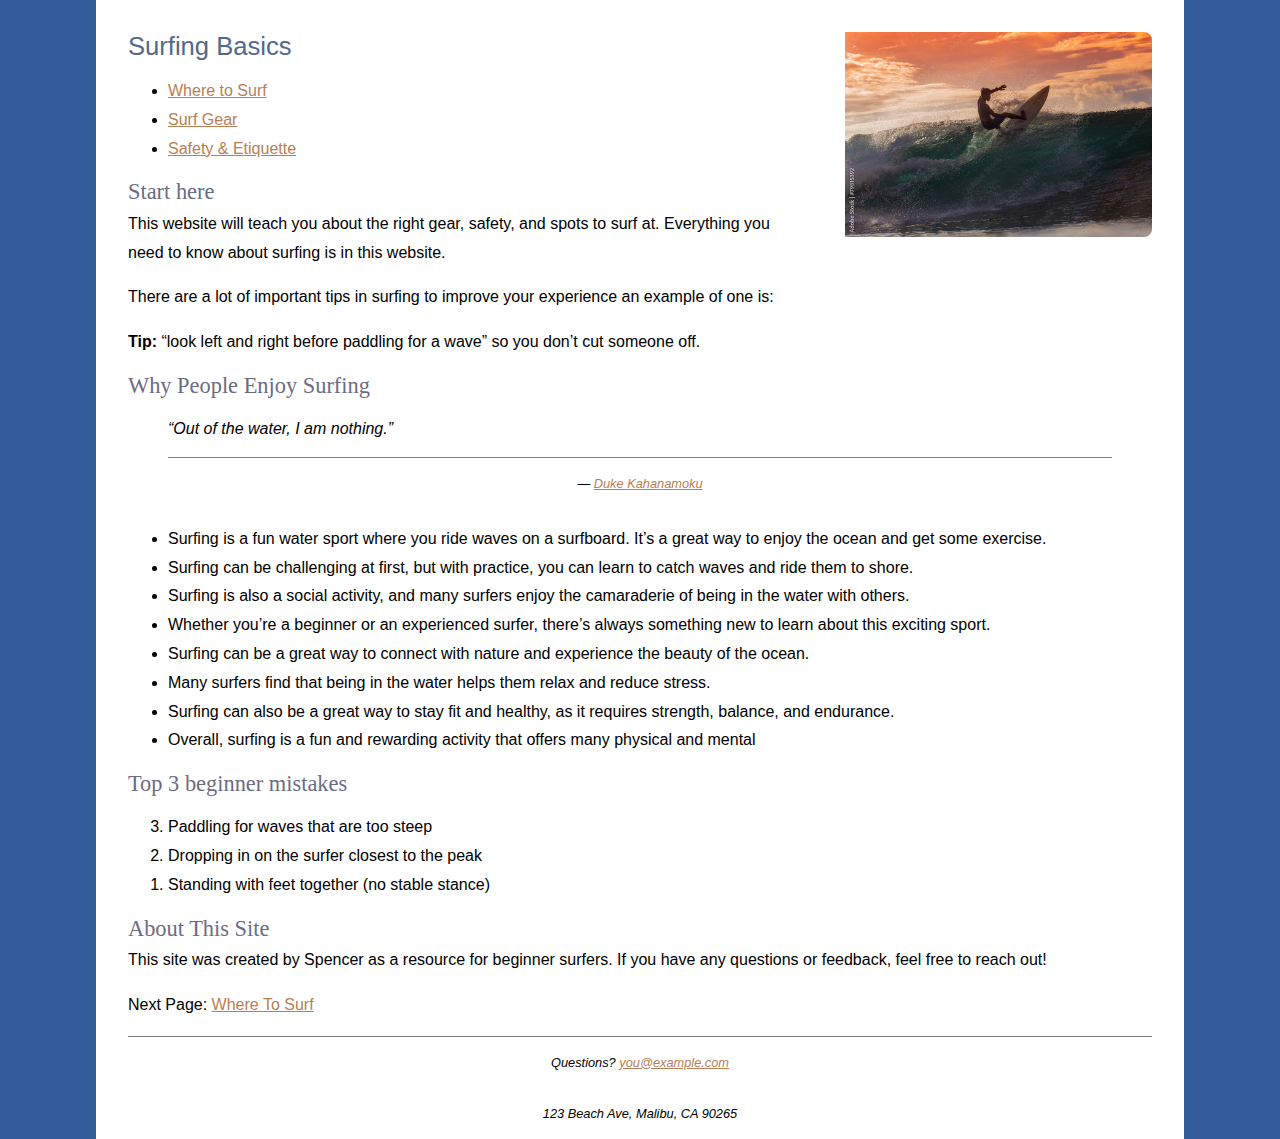
<file: index.html>
<!-- Spencer Levine -->
<!-- COMP 484 Project 1 -->
<!-- 9/21/25 -->

<!-- Home / What this site covers
Short intro to surfing + list of sections (links to the other pages).
Use normal headings + paragraphs.
In the nav links, add rel="next" on the link to the first section page. -->

<!DOCTYPE html>
<html lang="en"> <!-- html language english-->
<head> 
  <meta charset="utf-8">
  <meta name="viewport" content="width=device-width, initial-scale=1">
  <title>Surfing Basics</title>
  <link rel="stylesheet" href="styles.css"> 
</head>
<body>

  <header>
    <!-- TODO: site title (h1) + nav -->
     <img class="header-art" src="images/AdobeStock_79815392_Preview.jpeg" alt="">
     <h1>Surfing Basics</h1>
<nav aria-label="Primary">
  <ul> <!-- unordered list -->
    <li><a href="spots.html" rel="next">Where to Surf</a></li> <!-- li = list, rel = relationship between a linked resource and the current document-->
    <li><a href="gear.html">Surf Gear</a></li> <!-- href = hypertext reference which specifies the destination of a link-->
    <li><a href="safety.html">Safety &amp; Etiquette</a></li>
  </ul>
</nav>
  </header>

  <main>
    <!-- TODO: sections go here -->
     <section>
  <h2>Start here</h2>
  <p>This website will teach you about the right gear, safety, and spots to surf at. Everything you need to know about surfing is in this website.</p>
  <p>There are a lot of important tips in surfing to improve your experience an example of one is: </p>
  <p><strong>Tip:</strong> <q>look left and right before paddling for a wave</q> so you don’t cut someone off.</p>
</section>

  <section>
    <h2>Why People Enjoy Surfing</h2>
    <blockquote cite="https://en.wikipedia.org/wiki/Duke_Kahanamoku">
    “Out of the water, I am nothing.”
    <footer>— <a href="https://en.wikipedia.org/wiki/Duke_Kahanamoku">Duke Kahanamoku</a></footer>
  </blockquote> <!-- blockquote = represents content that is quoted from another source-->
<ul>
  <li>Surfing is a fun water sport where you ride waves on a surfboard. It’s a great way to enjoy the ocean and get some exercise.</li>
  <li>Surfing can be challenging at first, but with practice, you can learn to catch waves and ride them to shore.</li>
  <li>Surfing is also a social activity, and many surfers enjoy the camaraderie of being in the water with others.</li>
  <li>Whether you’re a beginner or an experienced surfer, there’s always something new to learn about this exciting sport.</li>
  <li>Surfing can be a great way to connect with nature and experience the beauty of the ocean.</li>
  <li>Many surfers find that being in the water helps them relax and reduce stress.</li>
  <li>Surfing can also be a great way to stay fit and healthy, as it requires strength, balance, and endurance.</li>
  <li>Overall, surfing is a fun and rewarding activity that offers many physical and mental
</ul>
</section>

  <section>
  <h2>Top 3 beginner mistakes</h2>
  <ol reversed start = "3"> <!-- ol = ordered list, reversed = numbers in descending order, start = is indicating that the descending list will start at 3-->
    <li>Paddling for waves that are too steep</li>
    <li>Dropping in on the surfer closest to the peak</li>
    <li>Standing with feet together (no stable stance)</li>
  </ol>
  </section>

  <section>
  <h2>About This Site</h2>
  <p>This site was created by Spencer as a resource for beginner surfers. If you have any questions or feedback, feel free to reach out!</p>
  <p>Next Page: <a href="spots.html" rel="next">Where To Surf</a></p> <!-- rel = relationship and attribute for link, a = anchor which is the tag for link-->
  </section>
</main>

  <footer>
    <!-- TODO: address/contact -->
     <address> <!-- address = contact information for the author/owner of a document or article-->
  Questions? <a href="mailto:you@example.com">you@example.com</a><br> <!-- br = break is to end line-->
  123 Beach Ave, Malibu, CA 90265
</address>

  </footer>

</body>
</html>
</file>
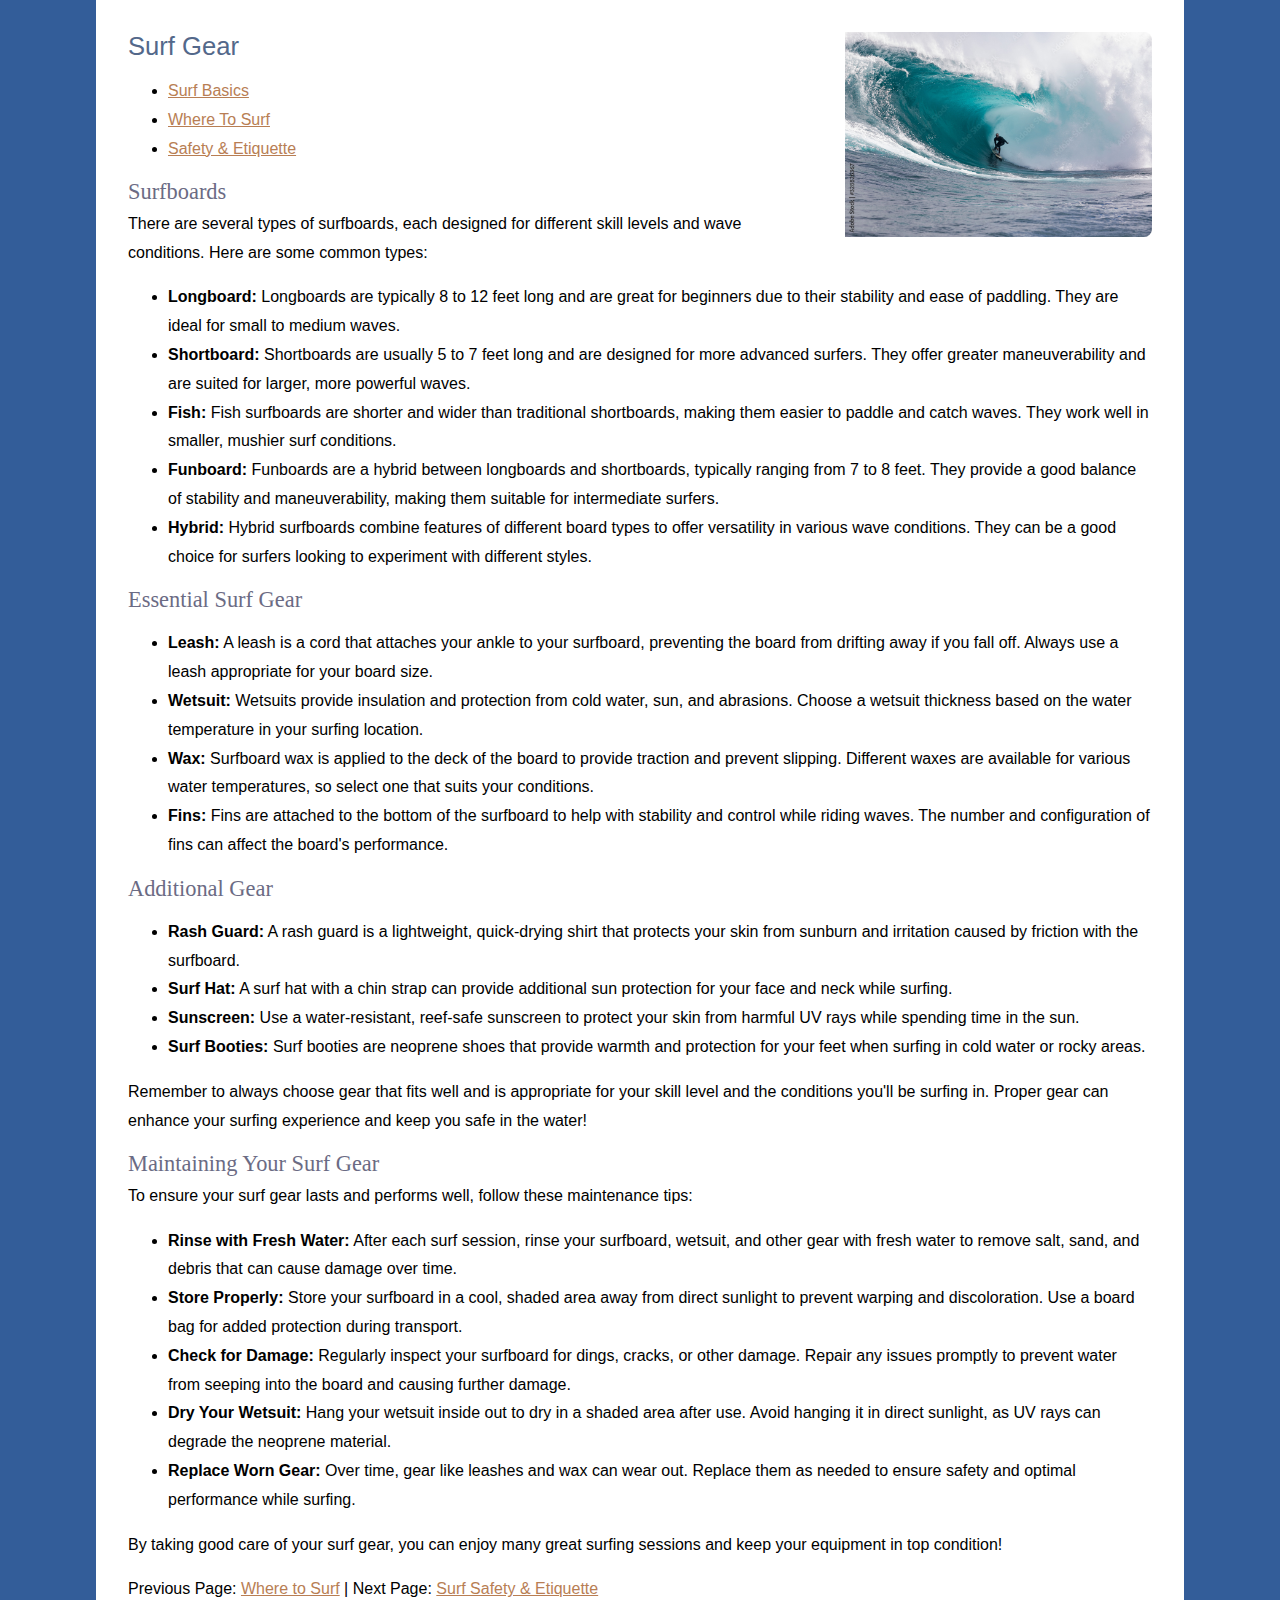
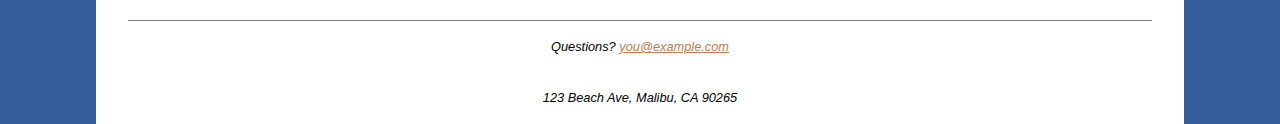
<file: gear.html>
<!-- Boards & gear (board types, leash, wetsuit, wax)
Simple description + maybe a list of board types.
Nav: rel="prev" to Spots and rel="next" to Safety-->

<!DOCTYPE html>
<html lang="en">
<head>
  <meta charset="utf-8">
  <meta name="viewport" content="width=device-width, initial-scale=1">
  <title>Surf Gear</title>
  <link rel="stylesheet" href="styles.css">
</head>
<body>

  <header>
    <!-- TODO: site title (h1) + nav -->
        <img class="header-art" src="images/AdobeStock_328826367_Preview.jpeg" alt="" decoding ="async"> <!--class = css class, alt = alternative text for image, decoding the image asynchronously so the page can render faster -->
         <!-- decoding ="async": decoding the image asynchronously so the page can render faster -->
        <h1>Surf Gear</h1>
<nav aria-label="Primary">
        <ul>
            <li><a href="index.html" rel="prev">Surf Basics</a></li>
            <li><a href="spots.html" rel="next">Where To Surf</a></li>
            <li><a href="safety.html">Safety &amp; Etiquette</a></li>
        </ul>
    </nav>
</header>

  <main>
    <section>
  <h2>Surfboards</h2>
    <p>There are several types of surfboards, each designed for different skill levels and wave conditions. Here are some common types:</p>
    <ul>
      <li><strong>Longboard:</strong> Longboards are typically 8 to 12 feet long and are great for beginners due to their stability and ease of paddling. They are ideal for small to medium waves.</li>
      <li><strong>Shortboard:</strong> Shortboards are usually 5 to 7 feet long and are designed for more advanced surfers. They offer greater maneuverability and are suited for larger, more powerful waves.</li>
      <li><strong>Fish:</strong> Fish surfboards are shorter and wider than traditional shortboards, making them easier to paddle and catch waves. They work well in smaller, mushier surf conditions.</li>
      <li><strong>Funboard:</strong> Funboards are a hybrid between longboards and shortboards, typically ranging from 7 to 8 feet. They provide a good balance of stability and maneuverability, making them suitable for intermediate surfers.</li>
      <li><strong>Hybrid:</strong> Hybrid surfboards combine features of different board types to offer versatility in various wave conditions. They can be a good choice for surfers looking to experiment with different styles.</li>
    </ul>
</section>
    <section>
    <h2>Essential Surf Gear</h2>
    <ul>
        <li><strong>Leash:</strong> A leash is a cord that attaches your ankle to your surfboard, preventing the board from drifting away if you fall off. Always use a leash appropriate for your board size.</li>
        <li><strong>Wetsuit:</strong> Wetsuits provide insulation and protection from cold water, sun, and abrasions. Choose a wetsuit thickness based on the water temperature in your surfing location.</li>
        <li><strong>Wax:</strong> Surfboard wax is applied to the deck of the board to provide traction and prevent slipping. Different waxes are available for various water temperatures, so select one that suits your conditions.</li>
        <li><strong>Fins:</strong> Fins are attached to the bottom of the surfboard to help with stability and control while riding waves. The number and configuration of fins can affect the board's performance.</li>
      </ul>
  </section>  

    <section>
  <h2>Additional Gear</h2>
    <ul>  
      <li><strong>Rash Guard:</strong> A rash guard is a lightweight, quick-drying shirt that protects your skin from sunburn and irritation caused by friction with the surfboard.</li>
      <li><strong>Surf Hat:</strong> A surf hat with a chin strap can provide additional sun protection for your face and neck while surfing.</li>
      <li><strong>Sunscreen:</strong> Use a water-resistant, reef-safe sunscreen to protect your skin from harmful UV rays while spending time in the sun.</li>
      <li><strong>Surf Booties:</strong> Surf booties are neoprene shoes that provide warmth and protection for your feet when surfing in cold water or rocky areas.</li>
    </ul>
    <p>Remember to always choose gear that fits well and is appropriate for your skill level and the conditions you'll be surfing in. Proper gear can enhance your surfing experience and keep you safe in the water!</p>
    </section>
    
    <section>
  <h2>Maintaining Your Surf Gear</h2>
    <p>To ensure your surf gear lasts and performs well, follow these maintenance tips:</p>
    <ul>
      <li><strong>Rinse with Fresh Water:</strong> After each surf session, rinse your surfboard, wetsuit, and other gear with fresh water to remove salt, sand, and debris that can cause damage over time.</li>
      <li><strong>Store Properly:</strong> Store your surfboard in a cool, shaded area away from direct sunlight to prevent warping and discoloration. Use a board bag for added protection during transport.</li>
      <li><strong>Check for Damage:</strong> Regularly inspect your surfboard for dings, cracks, or other damage. Repair any issues promptly to prevent water from seeping into the board and causing further damage.</li>
      <li><strong>Dry Your Wetsuit:</strong> Hang your wetsuit inside out to dry in a shaded area after use. Avoid hanging it in direct sunlight, as UV rays can degrade the neoprene material.</li>
      <li><strong>Replace Worn Gear:</strong> Over time, gear like leashes and wax can wear out. Replace them as needed to ensure safety and optimal performance while surfing.</li>
    </ul>
    <p>By taking good care of your surf gear, you can enjoy many great surfing sessions and keep your equipment in top condition!</p>
    <p>Previous Page: <a href="spots.html" rel="prev">Where to Surf</a> | Next Page: <a href="safety.html" rel="next">Surf Safety & Etiquette</a></p>
  </section>
    </main>

  <footer>
    <address> <!-- address = contact information for the author/owner of a document or article-->
  Questions? <a href="mailto:you@example.com">you@example.com</a><br> <!-- br = break is to end line-->
  123 Beach Ave, Malibu, CA 90265
</address>
    </footer>

</body>
</html>
</file>
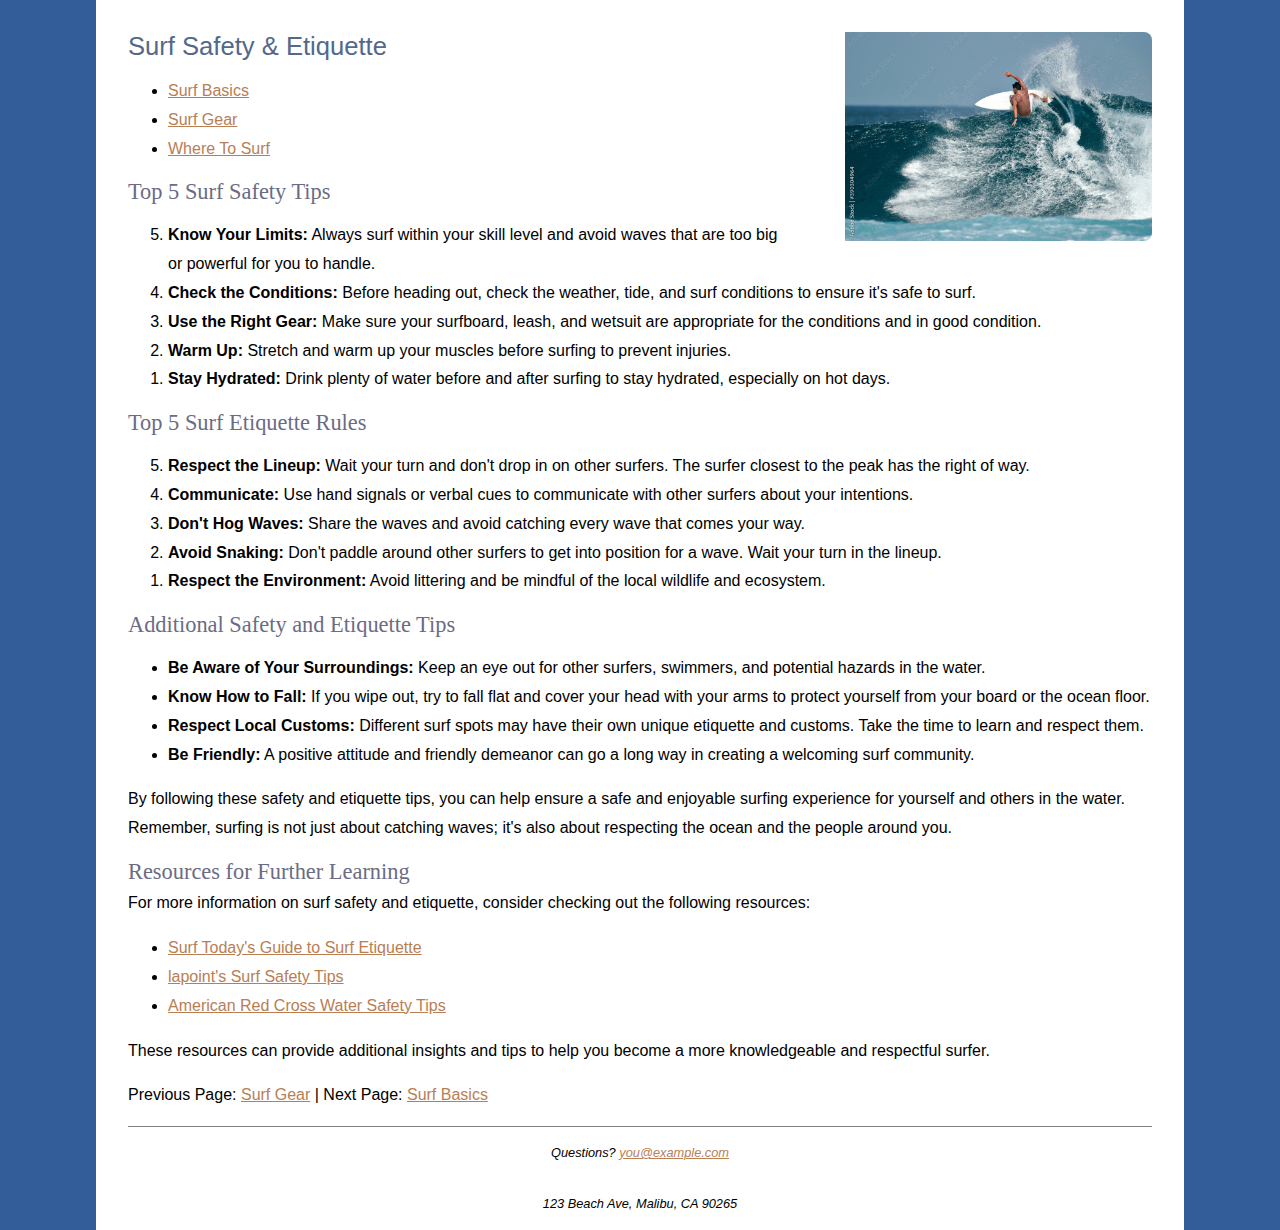
<file: safety.html>
<!-- Safety & etiquette (your “countdown” page)
A numbered list that counts down the top rules:-->

<!DOCTYPE html>
<html lang="en">
<head>
  <meta charset="utf-8">
  <meta name="viewport" content="width=device-width, initial-scale=1">
  <title>Surf Safety &amp; Etiquette</title>
  <link rel="stylesheet" href="styles.css">
</head>
<body>

  <header>
    <!-- TODO: site title (h1) + nav -->
        <img class="header-art" src="images/AdobeStock_390304964_Preview.jpeg" alt="">
        <h1>Surf Safety &amp; Etiquette</h1>
<nav aria-label="Primary">
        <ul>
            <li><a href="index.html" rel="prev">Surf Basics</a></li>
            <li><a href="gear.html" rel="next">Surf Gear</a></li>
            <li><a href="spots.html">Where To Surf</a></li>
        </ul>
    </nav>
</header>

<main>
    <section>
  <h2>Top 5 Surf Safety Tips</h2>
  <ol reversed start = "5"> <!-- ol = ordered list, reversed = numbers in descending order, start = is indicating that the descending list will start at 5-->
    <li><strong>Know Your Limits:</strong> Always surf within your skill level and avoid waves that are too big or powerful for you to handle.</li>
    <li><strong>Check the Conditions:</strong> Before heading out, check the weather, tide, and surf conditions to ensure it's safe to surf.</li>
    <li><strong>Use the Right Gear:</strong> Make sure your surfboard, leash, and wetsuit are appropriate for the conditions and in good condition.</li>
    <li><strong>Warm Up:</strong> Stretch and warm up your muscles before surfing to prevent injuries.</li>
    <li><strong>Stay Hydrated:</strong> Drink plenty of water before and after surfing to stay hydrated, especially on hot days.</li>
  </ol>
    </section>
    
        <section>
    <h2>Top 5 Surf Etiquette Rules</h2>
    <ol reversed start = "5"> <!-- ol = ordered list, reversed = numbers in descending order, start = is indicating that the descending list will start at 5-->
        <li><strong>Respect the Lineup:</strong> Wait your turn and don't drop in on other surfers. The surfer closest to the peak has the right of way.</li>
        <li><strong>Communicate:</strong> Use hand signals or verbal cues to communicate with other surfers about your intentions.</li>
        <li><strong>Don't Hog Waves:</strong> Share the waves and avoid catching every wave that comes your way.</li>
        <li><strong>Avoid Snaking:</strong> Don't paddle around other surfers to get into position for a wave. Wait your turn in the lineup.</li>
        <li><strong>Respect the Environment:</strong> Avoid littering and be mindful of the local wildlife and ecosystem.</li>
    </ol>
    </section>
        <section>
    <h2>Additional Safety and Etiquette Tips</h2>
    <ul>
        <li><strong>Be Aware of Your Surroundings:</strong> Keep an eye out for other surfers, swimmers, and potential hazards in the water.</li>
        <li><strong>Know How to Fall:</strong> If you wipe out, try to fall flat and cover your head with your arms to protect yourself from your board or the ocean floor.</li>
        <li><strong>Respect Local Customs:</strong> Different surf spots may have their own unique etiquette and customs. Take the time to learn and respect them.</li>
        <li><strong>Be Friendly:</strong> A positive attitude and friendly demeanor can go a long way in creating a welcoming surf community.</li>
    </ul>
    <p>By following these safety and etiquette tips, you can help ensure a safe and enjoyable surfing experience for yourself and others in the water. Remember, surfing is not just about catching waves; it's also about respecting the ocean and the people around you.</p>
    </section>
    <section>
    <h2>Resources for Further Learning</h2>
    <p>For more information on surf safety and etiquette, consider checking out the following resources:</p>
    <ul>
        <li><a href="https://www.surfertoday.com/surfing/the-basic-rules-of-surf-etiquette" rel="external">Surf Today's Guide to Surf Etiquette</a></li>
        <li><a href="https://www.lapointcamps.com/blog/the-guide-to-safe-surfing-13-safety-aspects-you-need-to-know-when-you-learn/" rel="external">lapoint's Surf Safety Tips</a></li>
        <li><a href="https://www.redcross.org/get-help/how-to-prepare-for-emergencies/types-of-emergencies/water-safety.html" rel="external">American Red Cross Water Safety Tips</a></li>
    </ul>
    <p>These resources can provide additional insights and tips to help you become a more knowledgeable and respectful surfer.</p>
    <p>Previous Page: <a href= "gear.html" rel="prev">Surf Gear</a> | Next Page: <a href="index.html" rel="next">Surf Basics</a></p>
    </section>
</main>

    <footer>
  <!-- TODO: address/contact --> 
     <address> <!-- address = contact information for the author/owner of a document or article-->
  Questions? <a href="mailto:you@example.com">you@example.com</a><br> <!-- br = break is to end line-->
  123 Beach Ave, Malibu, CA 90265
</address>
    </footer>
</file>
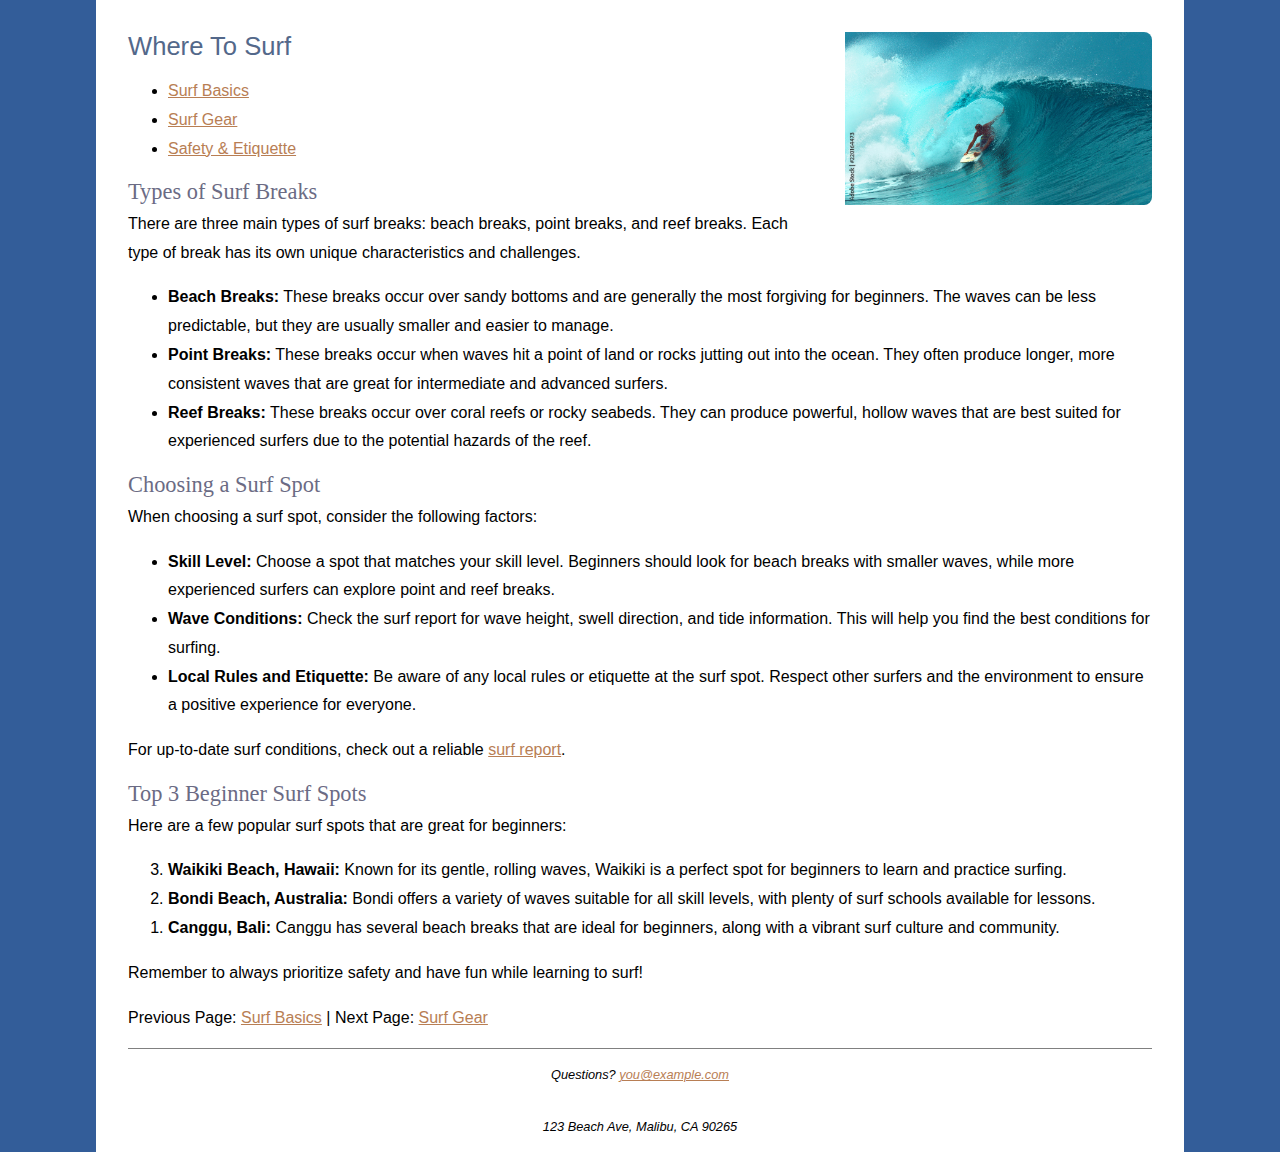
<file: spots.html>
<!-- Where to surf (beach/point/reef basics, choosing a break)
A few sub-sections with headings and simple lists.
External “surf report” link can use rel="external".
Nav: link back to Home with rel="prev", and forward to Gear with rel="next"-->

<!DOCTYPE html>
<html lang="en">
<head>
  <meta charset="utf-8">
  <meta name="viewport" content="width=device-width, initial-scale=1">
  <title>Where To Surf</title>
  <link rel="stylesheet" href="styles.css">
</head>
<body>

  <header>
    <!-- TODO: site title (h1) + nav -->
     <img class="header-art" src="images/AdobeStock_220164473_Preview.jpeg" alt="">
        <h1>Where To Surf</h1>
<nav aria-label="Primary">
        <ul>
            <li><a href="index.html" rel="prev">Surf Basics</a></li>
            <li><a href="gear.html" rel="next">Surf Gear</a></li>
            <li><a href="safety.html">Safety &amp; Etiquette</a></li>
        </ul>
    </nav>
</header>

  <main>
    <!-- TODO: sections go here -->
    <section>
  <h2>Types of Surf Breaks</h2>
    <p>There are three main types of surf breaks: beach breaks, point breaks, and reef breaks. Each type of break has its own unique characteristics and challenges.</p>
    <ul>
      <li><strong>Beach Breaks:</strong> These breaks occur over sandy bottoms and are generally the most forgiving for beginners. The waves can be less predictable, but they are usually smaller and easier to manage.</li>
      <li><strong>Point Breaks:</strong> These breaks occur when waves hit a point of land or rocks jutting out into the ocean. They often produce longer, more consistent waves that are great for intermediate and advanced surfers.</li>
      <li><strong>Reef Breaks:</strong> These breaks occur over coral reefs or rocky seabeds. They can produce powerful, hollow waves that are best suited for experienced surfers due to the potential hazards of the reef.</li>
    </ul>
</section>
    <section>
    <h2>Choosing a Surf Spot</h2>
    <p>When choosing a surf spot, consider the following factors:</p>
    <ul>
        <li><strong>Skill Level:</strong> Choose a spot that matches your skill level. Beginners should look for beach breaks with smaller waves, while more experienced surfers can explore point and reef breaks.</li>
        <li><strong>Wave Conditions:</strong> Check the surf report for wave height, swell direction, and tide information. This will help you find the best conditions for surfing.</li>
        <li><strong>Local Rules and Etiquette:</strong> Be aware of any local rules or etiquette at the surf spot. Respect other surfers and the environment to ensure a positive experience for everyone.</li>
    </ul>
    <p>For up-to-date surf conditions, check out a reliable <a href="https://www.surfline.com" rel="external">surf report</a>.</p>
</section>

    <section>
    <h2>Top 3 Beginner Surf Spots</h2>
    <p>Here are a few popular surf spots that are great for beginners:</p>
    <ol reversed start = "3"> <!-- reversed is putting it in decreasing order, start is starting the reverse order at 3 -->
        <li><strong>Waikiki Beach, Hawaii:</strong> Known for its gentle, rolling waves, Waikiki is a perfect spot for beginners to learn and practice surfing.</li>
        <li><strong>Bondi Beach, Australia:</strong> Bondi offers a variety of waves suitable for all skill levels, with plenty of surf schools available for lessons.</li>
        <li><strong>Canggu, Bali:</strong> Canggu has several beach breaks that are ideal for beginners, along with a vibrant surf culture and community.</li>
    </ol>
    <p>Remember to always prioritize safety and have fun while learning to surf!</p>
    <p>Previous Page: <a href= index.html rel="prev">Surf Basics</a> | Next Page: <a href="gear.html" rel="next">Surf Gear</a></p>
    </section>
  </main>

  <footer>
    <!-- TODO: address/contact --> 
     <address> <!-- address = contact information for the author/owner of a document or article-->
  Questions? <a href="mailto:you@example.com">you@example.com</a><br> <!-- br = break is to end line-->
  123 Beach Ave, Malibu, CA 90265
</address>
  </footer>

</body>
</html>
</file>
<file: styles.css>
html, body {
	background: #335d99; /* light blue background */
	margin: 0;
}
h1, h2, h3, h4, h5, h6, p {
	margin: 0;
	padding: 0;
}
h1, h2, h3, h4, h5, h6 {
	color: rgb(107, 107, 132);
}
body {
	font-family: Verdana, Geneva, sans-serif;
	font-size: 100%;
	width: 80%;
	margin-right: auto;
	margin-left: auto;
	padding: 2.5% 2.5% 0;
	background: white;
	line-height: 1.8;
}
h1 {
	font: 1.6em Verdana, Geneva, sans-serif;
	margin-bottom: .4em;
	color: rgb(83, 104, 138);
}
h2 {
	font: 1.4em Georgia, "Times New Roman", Times, serif;
	margin-bottom: .2em;
}
h3 {
	font-size: 1.2em;
}
p {
	margin-bottom: 1em;
}
a {
	color: rgb(184, 126, 84);
}
a:hover {
	color: rgb(120, 97, 55);
}
pre {
	font-size: 1.4em;
	color: white;
	padding: .5em 1em;
	border-left: 1em solid #A68048;
	background: #666;
	white-space: pre-wrap;
	white-space: -moz-pre-wrap;
	white-space: -pre-wrap;
	white-space: -o-pre-wrap;
	word-wrap: break-word;
	width: 80%;
}
pre.wrong {
	border-left-color: red;
}
pre.correct {
	border-left-color: green;
}
dt {
	font-style: italic;
	font-size:1.2em;
}
dd {
	margin-bottom: 1.4em;
}
table {
	margin-top: 1em;
}
caption {
	margin: 0;
	padding: 0;
	margin-bottom: 1em;
	text-align: left;
}
td, th {
	padding: 10px;
}
.center {
	text-align: center;
}
header h2 {
	padding-bottom: .2em;
	border-bottom: 1px solid gray;
}
aside {
	padding: 1em;
	background:rgb(83, 104, 138);
	color: white;
	margin-bottom: 1em;
}
aside h4 {
	color: white;
}
footer {
	border-top: 1px solid gray;
	text-align: center;
	font-size: .8em;
	line-height: 4em;
	margin-top: 1em;
}
blockquote {
	font-style: italic;
}
.flowRight {
	float: right;
	margin-left: 10px;
}
.flowLeft {
	float: left;
	margin-right: 10px;
}

.header-art { /* CSS class for header images  on each page*/
	width: 30%;
	height: auto;
	border-radius: 8px;
	margin-bottom: 10px;
	float: right;
	padding-left: 50px;
}
</file>
